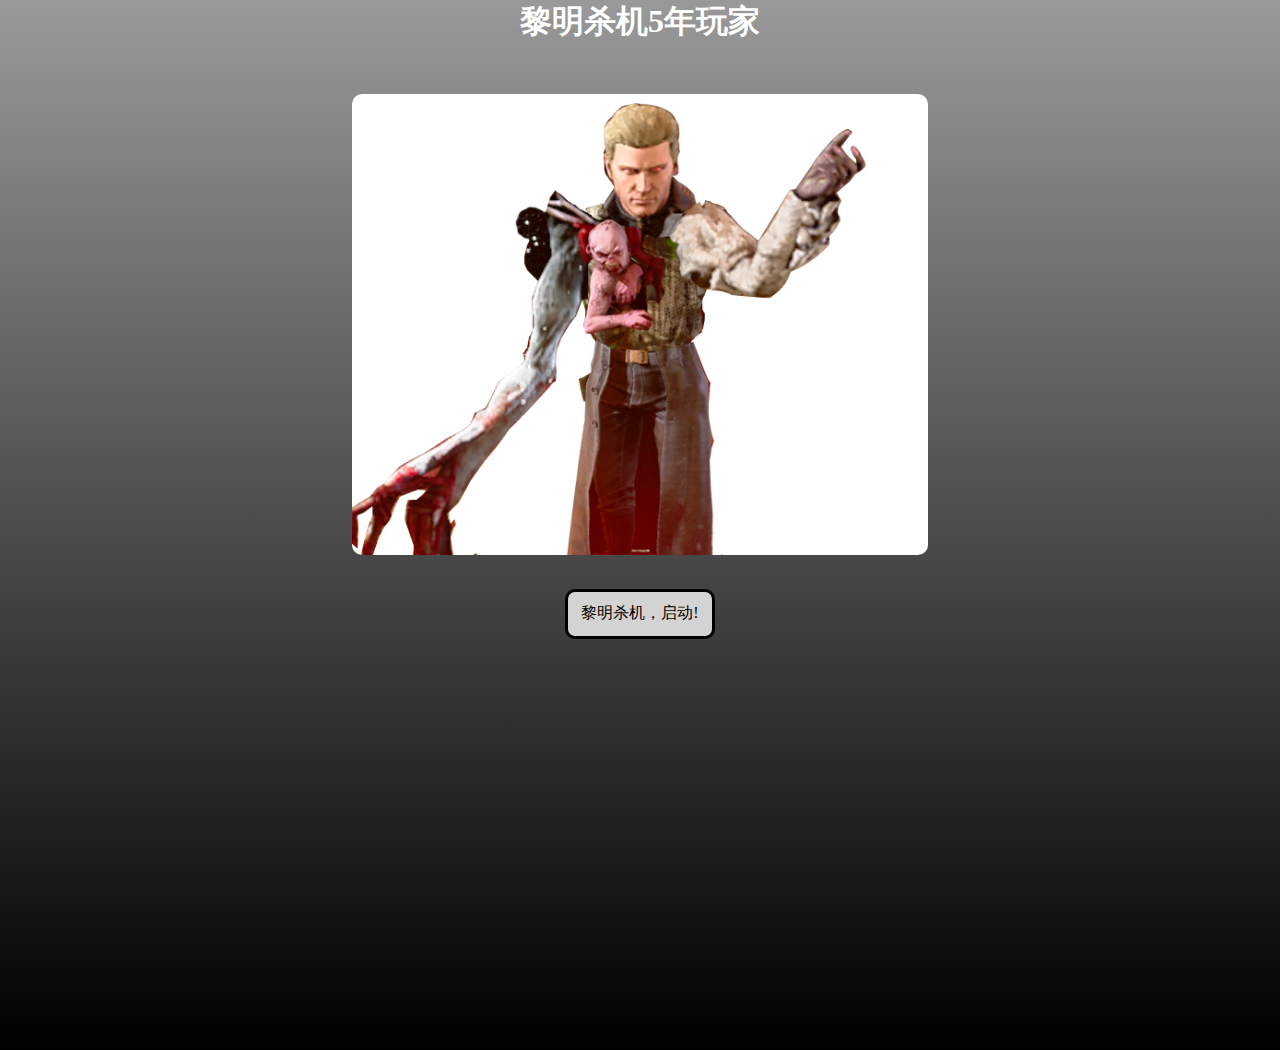
<file: index.html>
<!DOCTYPE html>
<html lang="en">
<head>
  <meta charset="UTF-8">
  <meta name="viewport" content="width=device-width, initial-scale=1.0">
  <title>最正义的玩家</title>
  <style>
    *{
      margin: 0;
      padding: 0;
      box-sizing: border-box;
    }

    body {
      background: linear-gradient(to bottom, #999, #000);
      background-repeat: no-repeat;
      min-height: 1050px;
    }

    h1{
      text-align: center;
      color: white;
    }

    div{
      color: white;
    }

    .body{
      margin: 0 auto;
      width: 90%;
      /* background-color: pink; */
      padding-top: 50px;
    }

    .welcome-img{
      margin: 0 auto;
      width: 50%;
      margin-bottom: 30px;
      border-radius: 10px;
    }

    .welcome-img img{
      border-radius: 10px;
      width: 100%;
    }

    .btn-jump{
      display: flex;
      justify-content: center;
      align-items: center;
      margin: 0 auto;
      text-align: center;
      height: 50px;
      width: 150px;
      border: 3px solid #000;
      border-radius: 10px;
      background-color: lightgrey;
      color: black;
      cursor: pointer;
    }

    .btn-jump:hover{
      opacity: 0.8;
      transition: all 0.5s;
    }
  </style>
</head>
<body>
  <h1>黎明杀机5年玩家</h1>
  <div class="body">
    <div class="welcome-img"><img src="./assets/山村_影_威斯克多_护士长.jpg" alt=""></div>
    <div class="btn-jump">黎明杀机，启动!</div>
  </div>
  
  <script>
    document.querySelector('.btn-jump').addEventListener('click',function() {
      location.href = './analyse/index.html'
    })
  </script>
</body>
</html>
</file>
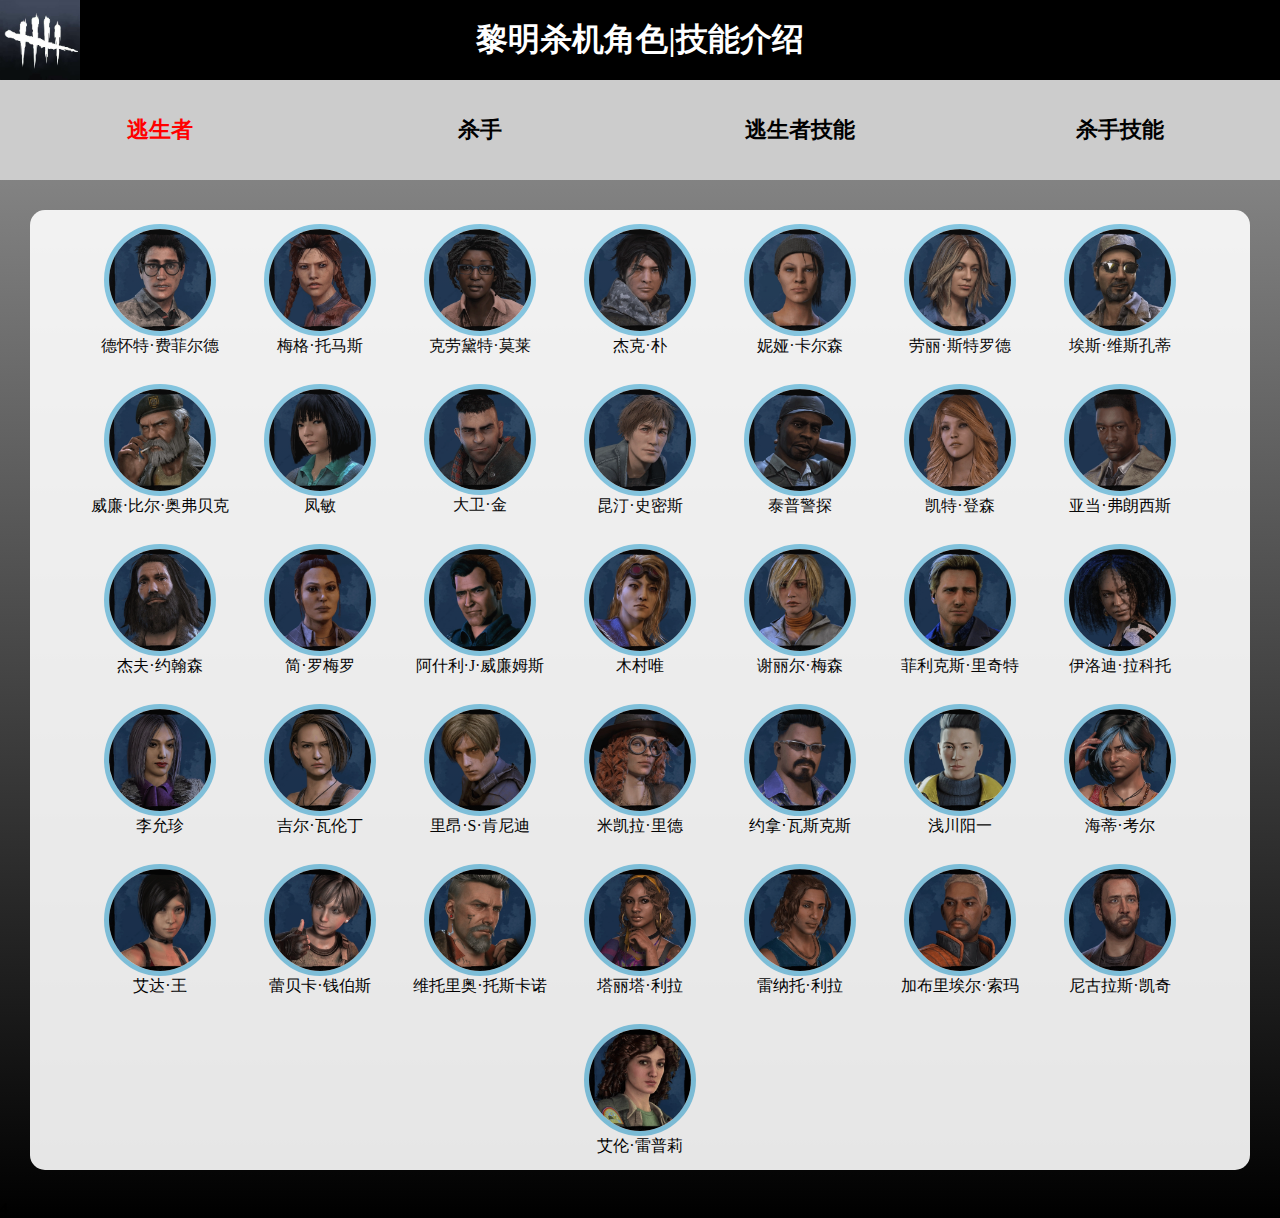
<file: analyse/index.html>
<!DOCTYPE html>
<html lang="en">
<head>
  <meta charset="UTF-8">
  <meta name="viewport" content="width=device-width, initial-scale=1.0">
  <title>黎明杀机角色/技能介绍</title>
  <meta name="title" content="黎明杀机介绍站">
  <meta name="description" content="黎明杀机角色|技能介绍">
  <meta name="keywords" content="黎明杀机,角色,恐怖游戏,逃生者,杀手,技能 ">
  <link rel="Shortcut Icon" href="../favicon.ico">
  <link rel="stylesheet" href="./index.css">
</head>
<body>
  <!-- 网页头部 -->
  <div class="head">
    <h1>黎明杀机角色|技能介绍</h1>
    <div class="logo"><h1><a href="https://deadbydaylight.com/" target="_blank">黎明杀机介绍站</a></h1></div>
  </div>
  <!-- 导航栏 -->
  <div class="nav">
    <ul>
      <li data-id="0" class="active">逃生者</li>
      <li data-id="1">杀手</li>
      <li data-id="2">逃生者技能</li>
      <li data-id="3">杀手技能</li>
    </ul>
  </div>
  <!-- 网页身体 -->
  <div class="body">
    <div class="content">
     
    </div>
  </div>
  <!-- 网页底部 -->
  <div class="footer">
    4
  </div>

  <!-- 模态框 -->
  <div class="model-box">
    
  </div>
  

  <script src="../data/survivordata.js"></script>
  <script src="../data/killerdata.js"></script>
  <script src="../data/survivor_skills_data.js"></script>
  <script src="../data/killer_skills_data.js"></script>
  <script src="./index.js"></script>
</body>
</html>
</file>
<file: analyse/index.css>
* {
  padding: 0;
  margin: 0;
  box-sizing: border-box;
}
ol li,
ul li {
  list-style: none;
}
a {
  color: #d8d840;
}
body {
  background: linear-gradient(to bottom, #999, #000);
  background-repeat: no-repeat;
  min-height: 1050px;
}
/* 网页头部 */
.head {
  position: relative;
  display: flex;
  justify-content: center;
  align-items: center;
  height: 80px;
  background-color: black;
}
.head h1 {
  text-align: center;
  color: white;
}
.head .logo {
  position: absolute;
  top: 0;
  left: 0;
  height: 80px;
  width: 80px;
  /* 警惕塌陷margin-top */
}
.head .logo h1 {
  margin-top: 0;
}
.head .logo a {
  display: block;
  height: 80px;
  background-image: url(assets/img/dbd-logo.png);
  background-size: contain;
  background-repeat: no-repeat;
  background-color: white;
  font-size: 0;
}
/* 导航栏 */
.nav {
  background-color: pink;
}
.nav ul {
  display: flex;
  justify-content: space-around;
  height: 100px;
}
.nav ul li {
  background-color: #ccc;
  flex: 1;
  display: flex;
  justify-content: center;
  align-items: center;
  font-size: 22px;
  font-family: '幼圆';
  font-weight: 600;
  cursor: pointer;
  /* li 活动状态 */
}
.nav ul li:hover {
  background-color: #c2c0c0;
}
.nav ul li.active {
  color: red;
}
/* 网页身体：逃生者、杀手、逃生者技能、杀手技能 */
.body {
  padding: 30px;
}
.body .content {
  background-color: white;
  width: 100%;
  min-height: 600px;
  border-radius: 15px;
  opacity: 0.9;
  /* 内容-逃生者页面 */
  /* 内容-杀手页面 */
  /* 内容-逃生者技能页面 */
  /* 内容-杀手技能页面 */
}
.body .content .survivor {
  display: flex;
  flex-wrap: wrap;
  justify-content: center;
  align-content: flex-start;
  font-weight: 500;
}
.body .content .survivor .survivor-avatar {
  display: flex;
  flex-direction: column;
  justify-content: center;
  align-items: center;
  height: 160px;
  width: 160px;
  transition: all 0.5s;
  cursor: pointer;
}
.body .content .survivor .survivor-avatar:hover {
  background-color: #ccc;
}
.body .content .survivor .survivor-avatar img {
  width: 70%;
  border-radius: 50%;
  border: 5px solid skyblue;
}
.body .content .killer {
  display: flex;
  width: 100%;
  height: 2700px;
  font-family: '幼圆';
  font-weight: 700;
  font-size: 18px;
  /* 左边梯队 */
  /* 右边角色 */
}
.body .content .killer .left {
  flex: 1;
  height: 2700px;
  background-color: pink;
}
.body .content .killer .left ul {
  display: flex;
  flex-direction: column;
  height: 2700px;
}
.body .content .killer .left ul li {
  display: flex;
  flex-direction: column;
  justify-content: center;
  align-items: center;
  flex: 1;
}
.body .content .killer .left ul li:nth-child(1) {
  background-color: red;
}
.body .content .killer .left ul li:nth-child(2) {
  background-color: #ff4d00;
}
.body .content .killer .left ul li:nth-child(3) {
  background-color: #ffa600;
}
.body .content .killer .left ul li:nth-child(4) {
  background-color: #ffee00;
}
.body .content .killer .left ul li:nth-child(5) {
  background-color: #ffff00;
}
.body .content .killer .left ul li:nth-child(6) {
  background-color: #91ff00;
}
.body .content .killer .left ul li:nth-child(7) {
  background-color: #51ff00;
}
.body .content .killer .left ul li:nth-child(8) {
  background-color: #00ffff;
}
.body .content .killer .left ul li:nth-child(9) {
  background-color: #00c8ff;
}
.body .content .killer .left ul li span {
  text-align: center;
}
.body .content .killer .right {
  flex: 9;
  height: 2700px;
}
.body .content .killer .right ul {
  display: flex;
  flex-direction: column;
  height: 2700px;
}
.body .content .killer .right ul li {
  display: flex;
  flex: 1;
  flex-wrap: wrap;
  align-content: flex-start;
  /* 杀手头像 */
}
.body .content .killer .right ul li .killer-avatar {
  display: flex;
  flex-direction: column;
  justify-content: center;
  align-items: center;
  width: 150px;
  height: 150px;
  font-size: 16px;
  transition: all 0.5s;
  cursor: pointer;
}
.body .content .killer .right ul li .killer-avatar:hover {
  background-color: #ccc;
}
.body .content .killer .right ul li .killer-avatar img {
  width: 80%;
  border-radius: 50%;
  border: 5px solid red;
}
.body .content .survivor-skills {
  /* 搜索区 */
}
.body .content .survivor-skills .search {
  padding: 20px 0;
  position: relative;
  display: flex;
  justify-content: right;
  /* 搜索栏 */
}
.body .content .survivor-skills .search input {
  width: 300px;
  height: 50px;
  outline: 0;
  border: 5px solid #ccc;
  background-color: transparent;
  font-size: 22px;
  border-radius: 15px;
}
.body .content .survivor-skills .search .btn-search {
  position: absolute;
  top: 20px;
  right: 0;
  width: 80px;
  height: 50px;
  line-height: 50px;
  text-align: center;
  background-color: #0f60d1;
  color: white;
  border-top-right-radius: 15px;
  border-bottom-right-radius: 15px;
  cursor: pointer;
}
.body .content .survivor-skills ul {
  display: flex;
  flex-wrap: wrap;
  justify-content: space-evenly;
}
.body .content .survivor-skills ul li {
  display: flex;
  justify-content: center;
  align-items: center;
  flex-direction: column;
  width: 250px;
  height: 250px;
  cursor: pointer;
}
.body .content .survivor-skills ul li img {
  width: 80%;
  background: linear-gradient(to bottom, #9a0597, #5c094a);
  border-radius: 50%;
  border: 5px solid #000000;
  cursor: pointer;
}
.body .content .survivor-skills ul li img:hover {
  background: linear-gradient(to bottom, #999, #000);
}
.body .content .survivor-skills ul li span {
  font-weight: 600;
  font-size: 22px;
}
.body .content .killer-skills {
  /* 搜索区 */
}
.body .content .killer-skills .search {
  padding: 20px 0;
  position: relative;
  display: flex;
  justify-content: right;
  /* 搜索栏 */
}
.body .content .killer-skills .search input {
  width: 300px;
  height: 50px;
  outline: 0;
  border: 5px solid #ccc;
  background-color: transparent;
  font-size: 22px;
  border-radius: 15px;
}
.body .content .killer-skills .search .btn-search {
  position: absolute;
  top: 20px;
  right: 0;
  width: 80px;
  height: 50px;
  line-height: 50px;
  text-align: center;
  background-color: #0f60d1;
  color: white;
  border-top-right-radius: 15px;
  border-bottom-right-radius: 15px;
  cursor: pointer;
}
.body .content .killer-skills ul {
  display: flex;
  flex-wrap: wrap;
  justify-content: space-evenly;
}
.body .content .killer-skills ul li {
  display: flex;
  justify-content: center;
  align-items: center;
  flex-direction: column;
  width: 250px;
  height: 250px;
  cursor: pointer;
}
.body .content .killer-skills ul li img {
  width: 80%;
  background: linear-gradient(to bottom, #9a0597, #5c094a);
  border-radius: 50%;
  border: 5px solid #000000;
  cursor: pointer;
}
.body .content .killer-skills ul li img:hover {
  background: linear-gradient(to bottom, #999, #000);
}
.body .content .killer-skills ul li span {
  font-weight: 600;
  font-size: 22px;
}
/* 模态框 */
.model {
  display: flex;
  flex-direction: column;
  position: fixed;
  z-index: 2;
  left: 50%;
  top: 50%;
  border-radius: 25px;
  border: 5px solid #ccc;
  width: 90%;
  min-height: 95%;
  max-height: 100%;
  /* margin-left: -265px;
      margin-top: -127px; */
  transform: translate(-50%, -50%);
  background: linear-gradient(to bottom, #999, #000);
  color: white;
  /* 模态框关闭按钮 */
  /* 模态框头部 */
  /* 模态框身体 */
}
.model.hidden {
  display: none;
}
.model .close {
  position: absolute;
  top: 0;
  right: 0;
  width: 100px;
  height: 100px;
  line-height: 100px;
  font-size: 56px;
  text-align: center;
  color: #ccc;
  border-radius: 25px;
  cursor: pointer;
  /* background-color: skyblue; */
}
.model .close:hover {
  background-color: #999;
}
.model .model-header {
  display: flex;
  flex-direction: column;
  align-items: center;
  /* 模态框头部头像 */
}
.model .model-header h1 {
  height: 50px;
  line-height: 50px;
}
.model .model-header .avatar {
  width: 200px;
  height: 200px;
  /* background-color: skyblue; */
  border-radius: 50%;
  border: 5px solid orange;
  /* 模态框头部图片 */
}
.model .model-header .avatar img {
  width: 100%;
  border-radius: 50%;
}
.model .model-body {
  flex: 1;
  padding: 10px;
  /* background-color: skyblue; */
}
.model .model-body .introduce {
  display: flex;
  /* background-color: pink; */
}
.model .model-body .introduce .key {
  flex: 1;
}
.model .model-body .introduce .key p {
  height: 50px;
  font-size: 22px;
}
.model .model-body .introduce .value {
  flex: 4;
}
.model .model-body .introduce .value p {
  height: 50px;
  font-size: 22px;
}
/* 媒体查询 */
@media (max-width: 1200px) {
  /* 网页身体 */
  .body .content {
    /* 内容-逃生者页面 */
  }
  .body .content .survivor .survivor-avatar {
    height: 140px;
    width: 140px;
  }
  .body .content .survivor .survivor-avatar img {
    border: 4px solid skyblue;
  }
  .body .content .survivor .survivor-avatar span {
    font-size: 15px;
  }
  .body .content .killer .right ul li {
    /* 杀手头像 */
  }
  .body .content .killer .right ul li .killer-avatar {
    width: 130px;
    height: 130px;
    font-size: 14px;
    cursor: pointer;
  }
  .body .content .killer .right ul li .killer-avatar img {
    border: 4px solid red;
  }
  /* 模态框 */
  .model .model-header {
    /* 模态框头部头像 */
  }
  .model .model-header h1 {
    height: 40px;
    line-height: 40px;
  }
  .model .model-header .avatar {
    width: 180px;
    height: 180px;
  }
  .model .model-body .introduce .key p {
    font-size: 20px;
  }
  .model .model-body .introduce .value p {
    font-size: 20px;
  }
}
@media (max-width: 992px) {
  /* 网页身体 */
  .body .content {
    /* 内容-逃生者页面 */
  }
  .body .content .survivor .survivor-avatar {
    height: 120px;
    width: 120px;
  }
  .body .content .survivor .survivor-avatar img {
    border: 3px solid skyblue;
  }
  .body .content .survivor .survivor-avatar span {
    font-size: 14px;
  }
  .body .content .killer .right ul li {
    /* 杀手头像 */
  }
  .body .content .killer .right ul li .killer-avatar {
    width: 100px;
    height: 100px;
    font-size: 14px;
    cursor: pointer;
  }
  .body .content .killer .right ul li .killer-avatar img {
    border: 3px solid red;
  }
  /* 模态框 */
  .model .model-header {
    /* 模态框头部头像 */
  }
  .model .model-header h1 {
    height: 35px;
    line-height: 35px;
    font-size: 22px;
  }
  .model .model-header .avatar {
    width: 160px;
    height: 160px;
  }
  .model .model-body .introduce .key p {
    font-size: 18px;
  }
  .model .model-body .introduce .value p {
    font-size: 18px;
  }
}
@media (max-width: 768px) {
  /* 网页身体 */
  .body .content {
    /* 内容-逃生者页面 */
  }
  .body .content .survivor .survivor-avatar {
    height: 100px;
    width: 100px;
  }
  .body .content .survivor .survivor-avatar img {
    border: 3px solid skyblue;
  }
  .body .content .survivor .survivor-avatar span {
    font-size: 10px;
  }
  .body .content .killer .right ul li {
    /* 杀手头像 */
  }
  .body .content .killer .right ul li .killer-avatar {
    width: 75px;
    height: 75px;
    font-size: 12px;
    cursor: pointer;
  }
  .body .content .killer .right ul li .killer-avatar img {
    border: 2px solid red;
  }
  /* 模态框 */
  .model .model-header {
    /* 模态框头部头像 */
  }
  .model .model-header h1 {
    height: 30px;
    line-height: 30px;
    font-size: 18px;
  }
  .model .model-header .avatar {
    width: 140px;
    height: 140px;
  }
  .model .model-body .introduce .key p {
    font-size: 12px;
    height: 40px;
  }
  .model .model-body .introduce .value p {
    font-size: 12px;
    height: 40px;
  }
}
</file>
